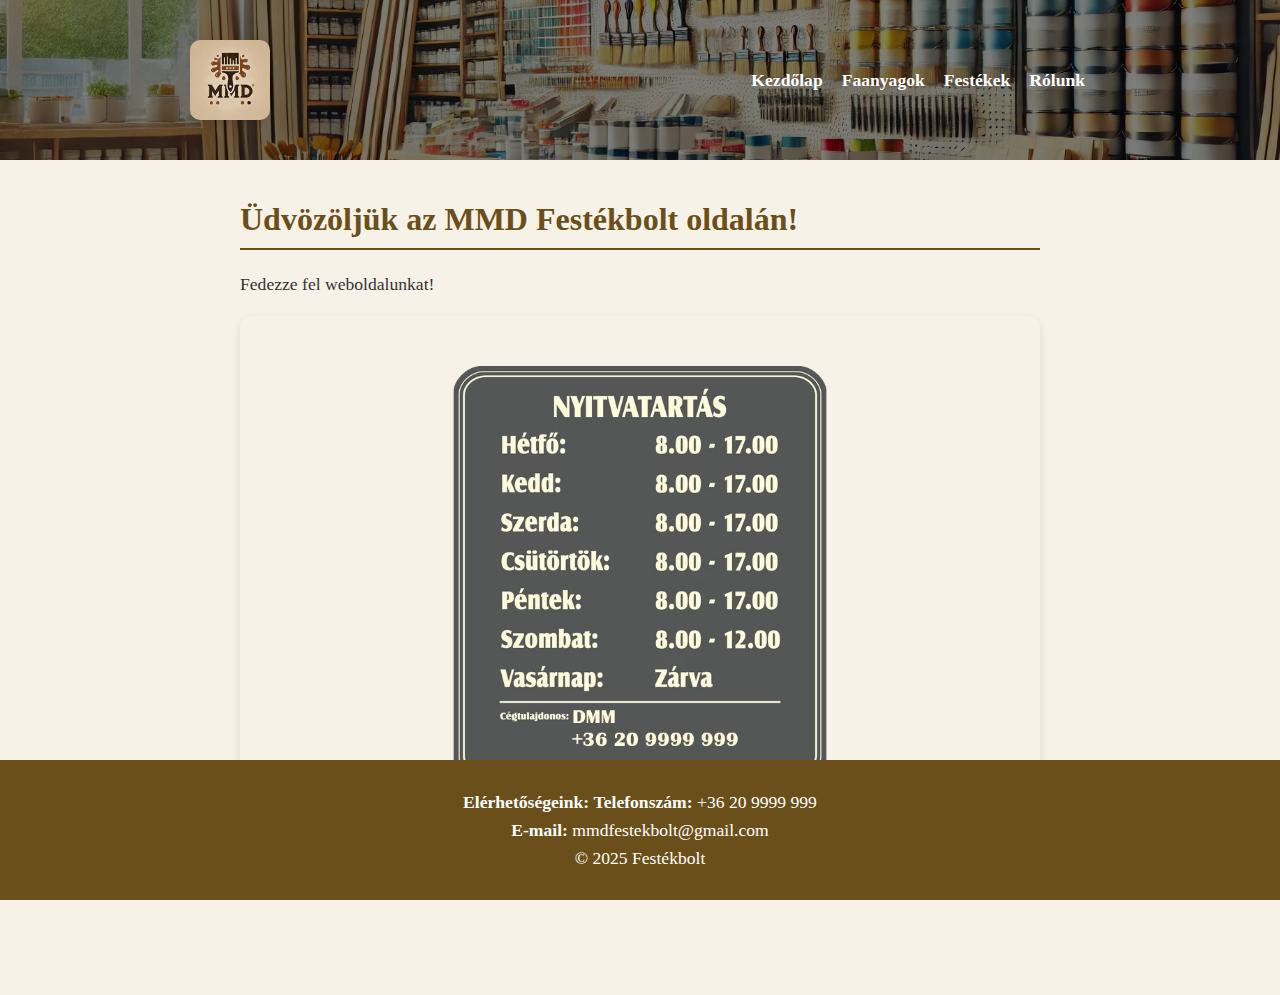
<file: weblap_festekbolt/ikt projekt fa/index.html>
<!DOCTYPE html>
<html lang="hu">
<head>
    <meta charset="UTF-8">
    <meta name="viewport" content="width=device-width, initial-scale=1.0">
    <title>MMD festékbolt</title>
    <link rel="icon" type="image/x-icon" href="images/favicon.ico">
    <link rel="stylesheet" href="stilus.css">
</head>
<body>
    <header>
        <div class="header-content">
        <img src="images/logo.png" alt="Logó" class="logo">
            <input id="menu-toggler" type="checkbox" class="menu-toggler">
            <label for="menu-toggler" class="show-menu">
                <img src="menubar.png" alt="menubar" width="24px"> MENÜ
            </label>
            <nav class="header-menu">
                <ul>
                    <li><a href="index.html">Kezdőlap</a></li>
                    <li><a href="faanyagok.html">Faanyagok</a></li>
                    <li><a href="festekek.html">Festékek</a></li>
                    <li><a href="rolunk.html">Rólunk</a></li>
                </ul>
            </nav>
        </div>
    </header>
    <main>
        <h1>Üdvözöljük az MMD Festékbolt oldalán!</h1>
        <p>Fedezze fel weboldalunkat!</p>
        <img src="images/nyitvatartas.png" alt="nyitvatartas" class="nyitvatartas">
    </main>
    <footer>
        <p><b>Elérhetőségeink:</b> <b>Telefonszám:</b> +36 20 9999 999 <br> <b>E-mail:</b> mmdfestekbolt@gmail.com <br>&copy; 2025 Festékbolt </p>
    </footer>
</body>
</html>
</file>
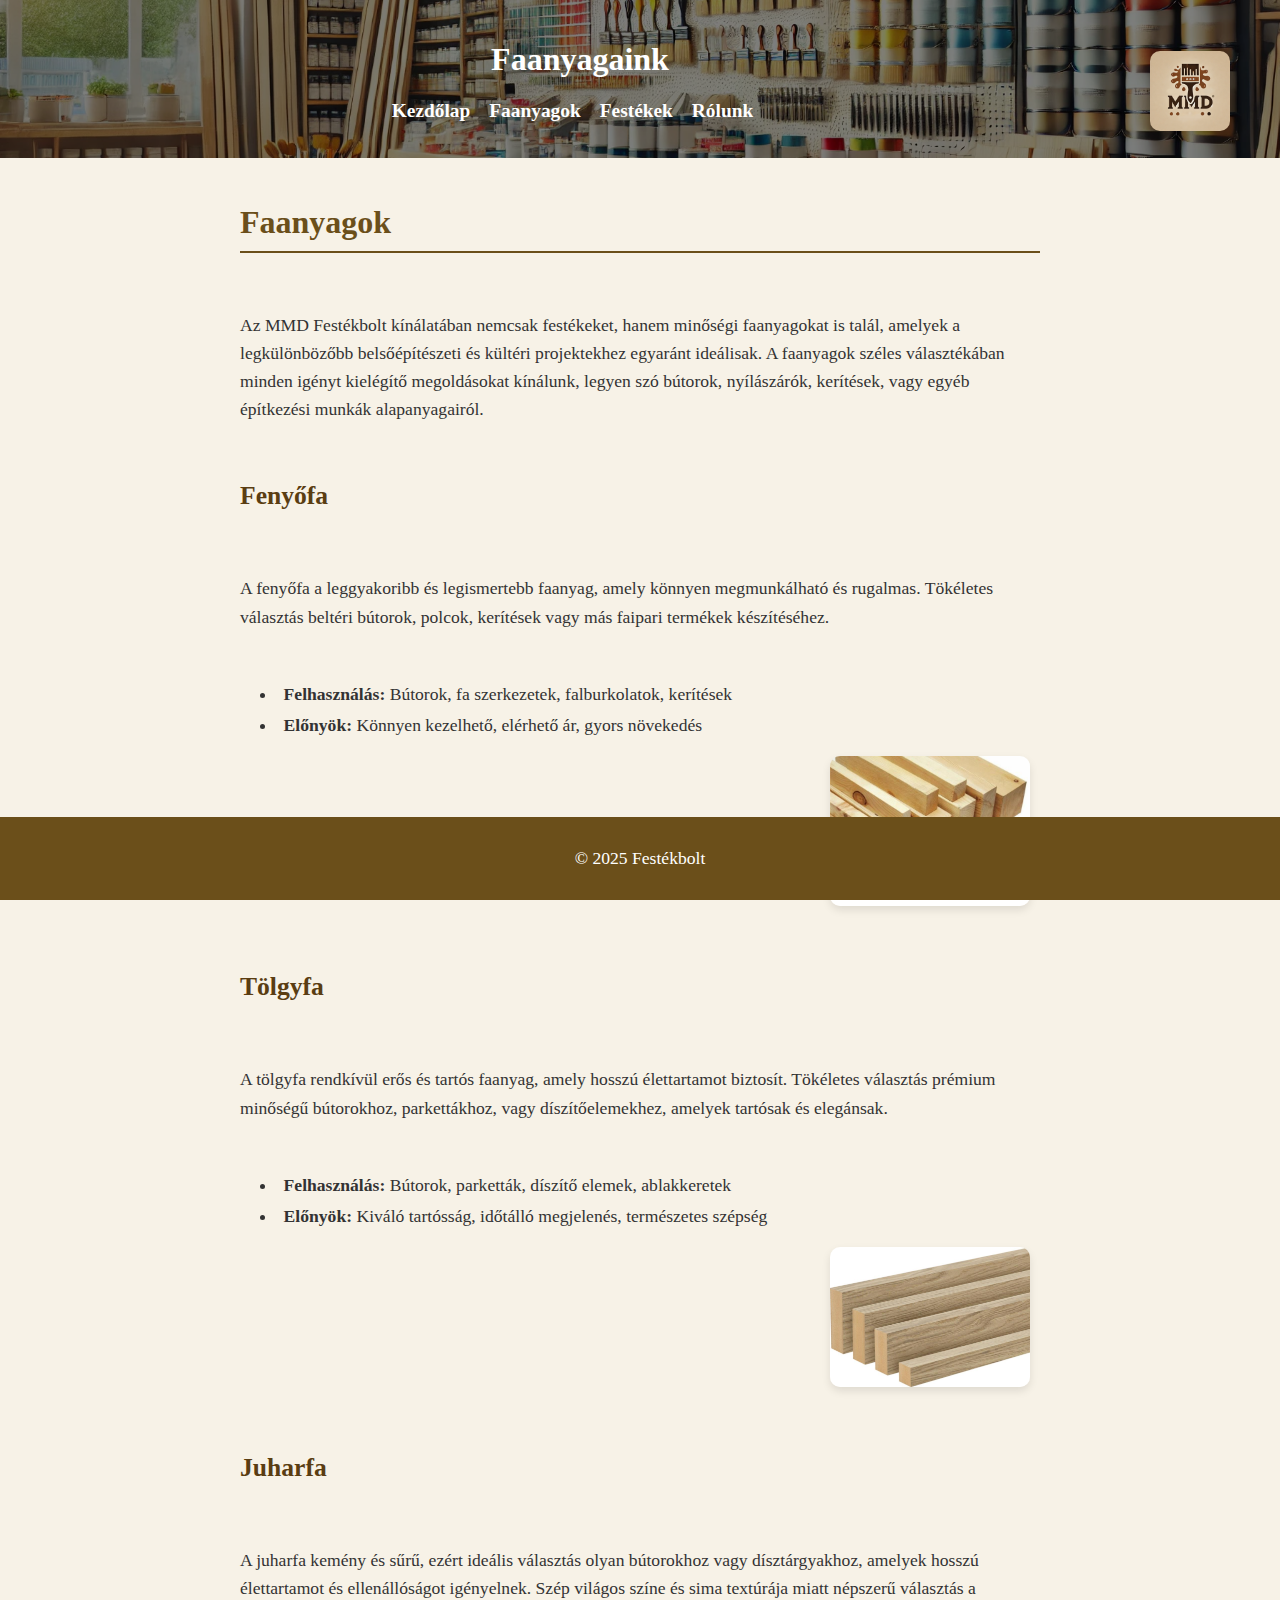
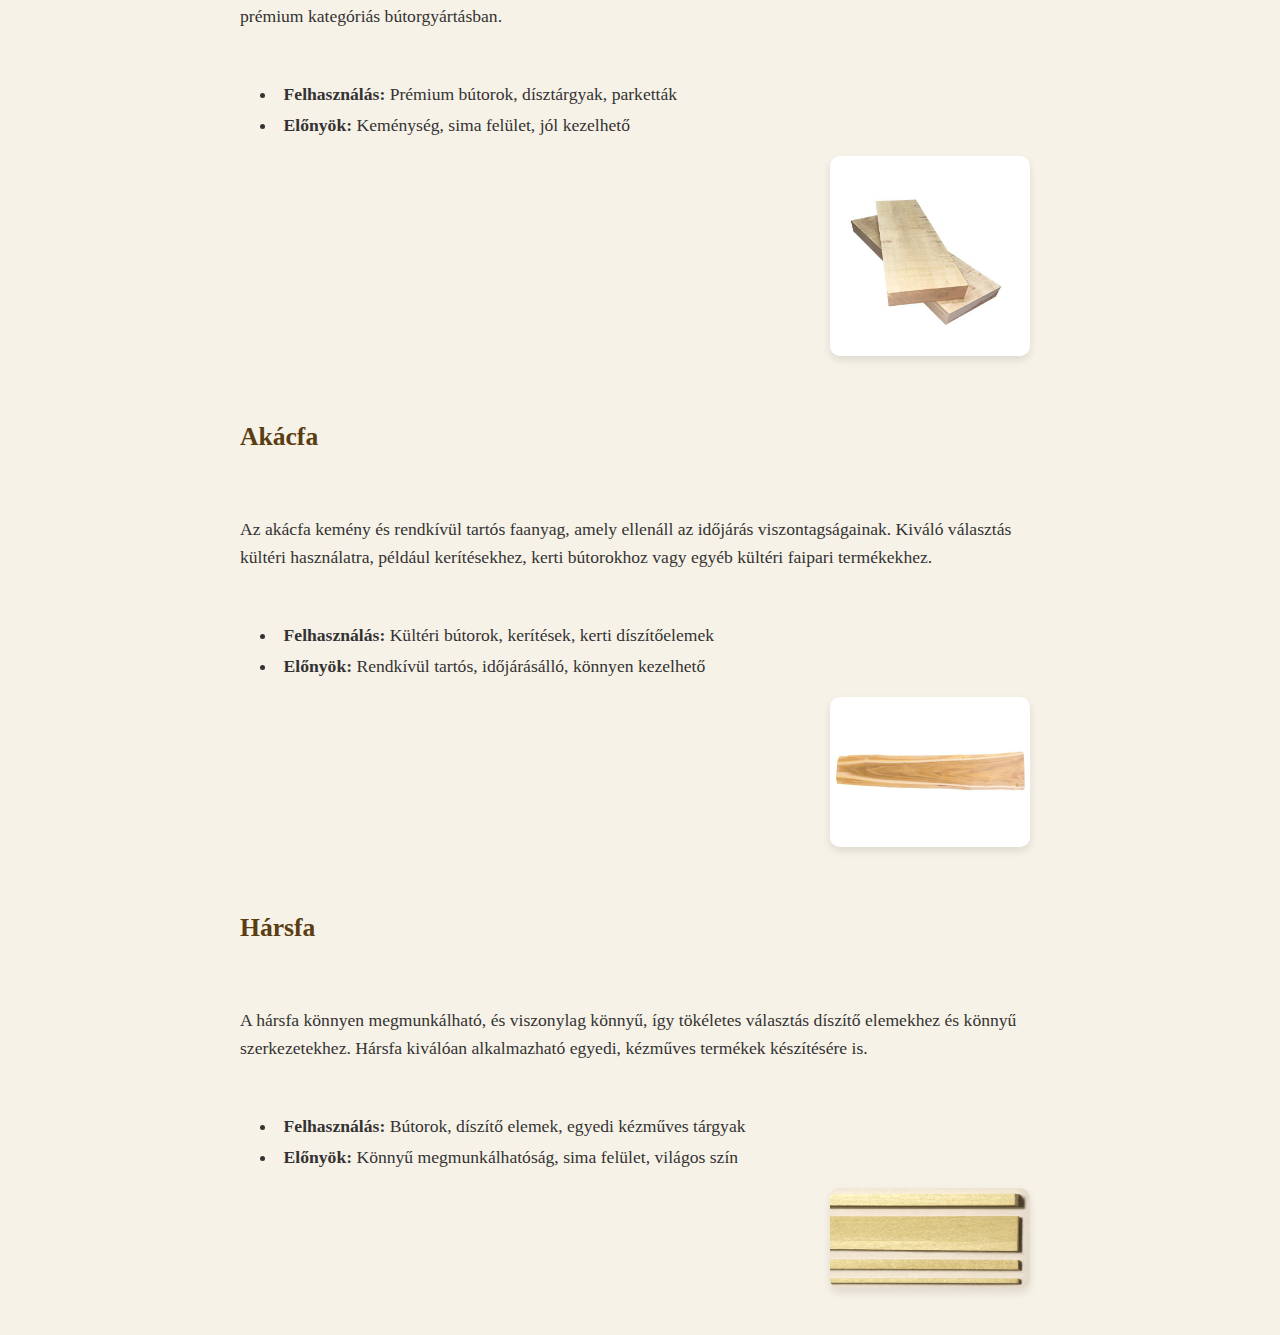
<file: iktfestekbolt/faanyagok.html>
<!DOCTYPE html>
<html lang="hu">
<head>
    <meta charset="UTF-8">
    <meta name="viewport" content="width=device-width, initial-scale=1.0">
    <title>Faanyagok-MMD Festékbolt</title>
    <link rel="stylesheet" href="stilus.css">
</head>
<body>
    <header>
        <div class="header-content">
            <img src="images/logo.png" alt="Logó" class="logo">
            <h1>Faanyagaink</h1>
            <nav>
                <ul>
                    <li><a href="index.html">Kezdőlap</a></li>
                    <li><a href="faanyagok.html">Faanyagok</a></li>
                    <li><a href="festekek.html">Festékek</a></li>
                    <li><a href="rolunk.html">Rólunk</a></li>
                </ul>
            </nav>
        </div>
    </header>
    <main>
        <section>
            <h2>Faanyagok</h2>
            <p>Az MMD Festékbolt kínálatában nemcsak festékeket, hanem minőségi faanyagokat is talál, amelyek a legkülönbözőbb belsőépítészeti és kültéri projektekhez egyaránt ideálisak. A faanyagok széles választékában minden igényt kielégítő megoldásokat kínálunk, legyen szó bútorok, nyílászárók, kerítések, vagy egyéb építkezési munkák alapanyagairól.</p>
    
            <h3>Fenyőfa</h3>
            <p>A fenyőfa a leggyakoribb és legismertebb faanyag, amely könnyen megmunkálható és rugalmas. Tökéletes választás beltéri bútorok, polcok, kerítések vagy más faipari termékek készítéséhez.</p>
            <ul>
                <li><strong>Felhasználás:</strong> Bútorok, fa szerkezetek, falburkolatok, kerítések</li>
                <li><strong>Előnyök:</strong> Könnyen kezelhető, elérhető ár, gyors növekedés</li>
                <img src="fenyofa.jpg" alt="Fenyőfa faanyag" style="width:100%; max-width:200px;">
            </ul>
    
            <h3>Tölgyfa </h3>
            <p>A tölgyfa rendkívül erős és tartós faanyag, amely hosszú élettartamot biztosít. Tökéletes választás prémium minőségű bútorokhoz, parkettákhoz, vagy díszítőelemekhez, amelyek tartósak és elegánsak.</p>
            <ul>
                <li><strong>Felhasználás:</strong> Bútorok, parketták, díszítő elemek, ablakkeretek</li>
                <li><strong>Előnyök:</strong> Kiváló tartósság, időtálló megjelenés, természetes szépség</li>
                <img src="tolgyfa.jpg" alt="tölgyfa faanyag" style="width:100%; max-width:200px;">
            </ul>
    
            <h3>Juharfa</h3>
            <p>A juharfa kemény és sűrű, ezért ideális választás olyan bútorokhoz vagy dísztárgyakhoz, amelyek hosszú élettartamot és ellenállóságot igényelnek. Szép világos színe és sima textúrája miatt népszerű választás a prémium kategóriás bútorgyártásban.</p>
            <ul>
                <li><strong>Felhasználás:</strong> Prémium bútorok, dísztárgyak, parketták</li>
                <li><strong>Előnyök:</strong> Keménység, sima felület, jól kezelhető</li>
                <img src="juharfa.jpg" alt="Juharfa faanyag" style="width:100%; max-width:200px;">
            </ul>
    
            <h3>Akácfa</h3>
            <p>Az akácfa kemény és rendkívül tartós faanyag, amely ellenáll az időjárás viszontagságainak. Kiváló választás kültéri használatra, például kerítésekhez, kerti bútorokhoz vagy egyéb kültéri faipari termékekhez.</p>
            <ul>
                <li><strong>Felhasználás:</strong> Kültéri bútorok, kerítések, kerti díszítőelemek</li>
                <li><strong>Előnyök:</strong> Rendkívül tartós, időjárásálló, könnyen kezelhető</li>
                <img src="akacfa.jpg" alt="Akácfa faanyag" style="width:100%; max-width:200px;">
            </ul>
    
            <h3>Hársfa</h3>
            <p>A hársfa könnyen megmunkálható, és viszonylag könnyű, így tökéletes választás díszítő elemekhez és könnyű szerkezetekhez. Hársfa kiválóan alkalmazható egyedi, kézműves termékek készítésére is.</p>
            <ul>
                <li><strong>Felhasználás:</strong> Bútorok, díszítő elemek, egyedi kézműves tárgyak</li>
                <li><strong>Előnyök:</strong> Könnyű megmunkálhatóság, sima felület, világos szín</li>
                <img src="harsfa.png" alt="Hársfa faanyag" style="width:100%; max-width:200px;">
            </ul>
        </section>
    </main>
    <footer>
        <p>&copy; 2025 Festékbolt</p>
    </footer>
</body>
</html>
</file>
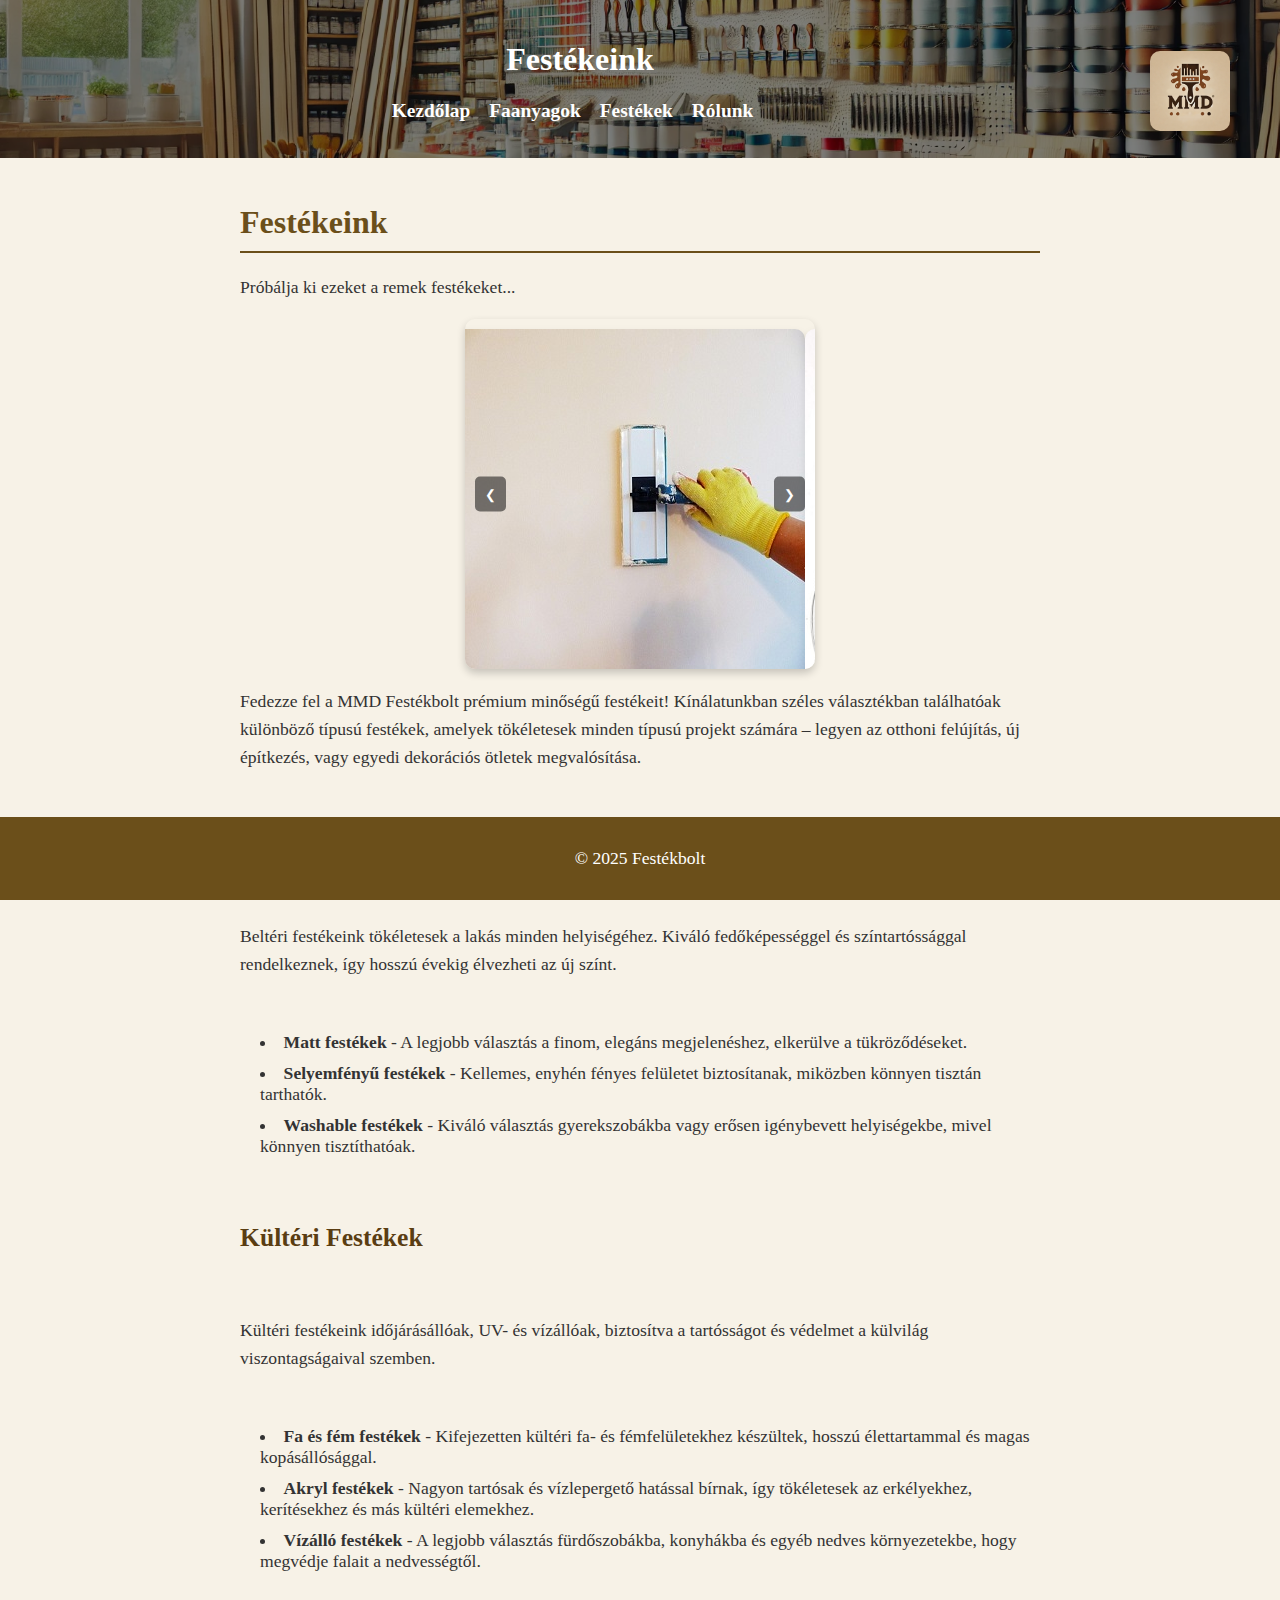
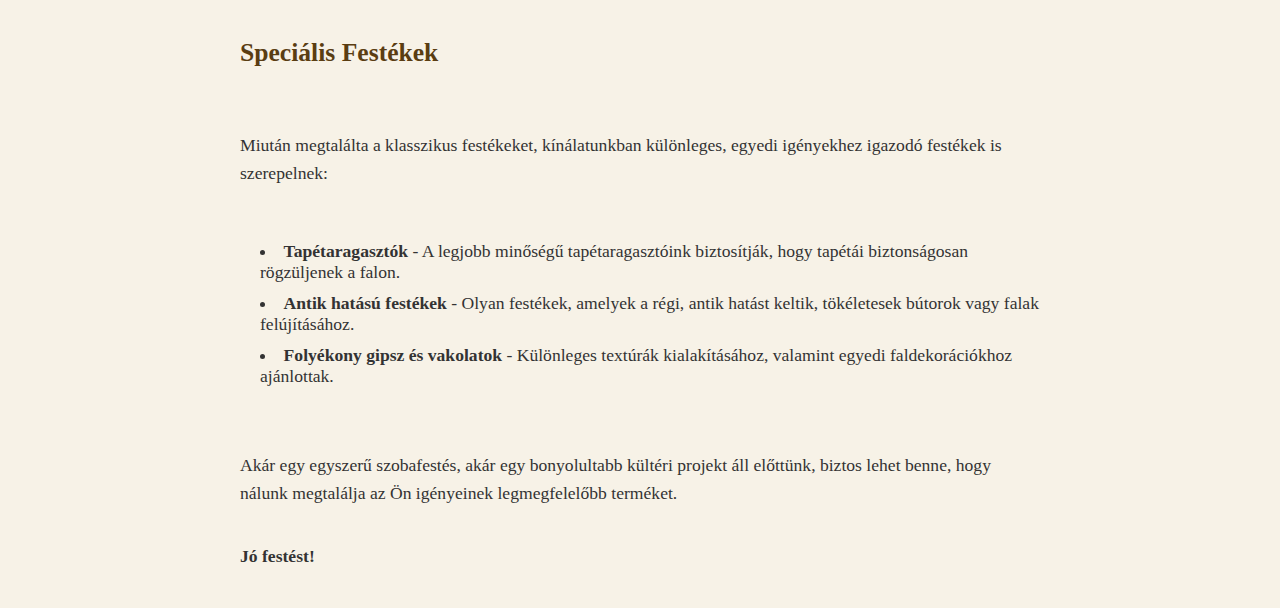
<file: iktfestekbolt/festekek.html>
<!DOCTYPE html>
<html lang="hu">
<head>
    <meta charset="UTF-8">
    <meta name="viewport" content="width=device-width, initial-scale=1.0">
    <title>Festékek-MMD Festékbolt</title>
    <link rel="stylesheet" href="stilus.css">
</head>
<body>
    <header>
        <div class="header-content">
            <img src="images/logo.png" alt="Logó" class="logo">
            <h1>Festékeink</h1>
            <nav>
                <ul>
                    <li><a href="index.html">Kezdőlap</a></li>
                    <li><a href="faanyagok.html">Faanyagok</a></li>
                    <li><a href="festekek.html">Festékek</a></li>
                    <li><a href="rolunk.html">Rólunk</a></li>
                </ul>
            </nav>
        </div>
    </header>
    <main>
        <h2>Festékeink</h2>
        <p>Próbálja ki ezeket a remek festékeket...</p>
    </header>
    <div class="slider-container">
        <div class="slider">
            <div class="slide"><img src="festek1.jpg" alt="Festék 1"></div>
            <div class="slide"><img src="festek2.jpg" alt="Festék 2"></div>
            <div class="slide"><img src="festek3.jpg" alt="Festék 3"></div>
            <div class="slide"><img src="festek4.jpg" alt="Festék 4"></div>
            <div class="slide"><img src="festek5.jpg" alt="Festék 5"></div>
        </div>
        <button class="prev" onclick="moveSlide(-1)">&#10094;</button>
        <button class="next" onclick="moveSlide(1)">&#10095;</button>
    </div>
    
    <script>
        let slideIndex = 0;
        const slides = document.querySelectorAll('.slide');

        function moveSlide(step) {
            slideIndex = (slideIndex + step + slides.length) % slides.length;
            document.querySelector('.slider').style.transform = `translateX(-${slideIndex * 100}%)`;
        }
    </script>
    <section>
        <p>Fedezze fel a MMD Festékbolt prémium minőségű festékeit! Kínálatunkban széles választékban találhatóak különböző típusú festékek, amelyek tökéletesek minden típusú projekt számára – legyen az otthoni felújítás, új építkezés, vagy egyedi dekorációs ötletek megvalósítása.</p>

        <h3>Beltéri Festékek</h3>
        <p>Beltéri festékeink tökéletesek a lakás minden helyiségéhez. Kiváló fedőképességgel és színtartóssággal rendelkeznek, így hosszú évekig élvezheti az új színt.</p>
        <ul>
            <li><strong>Matt festékek</strong> - A legjobb választás a finom, elegáns megjelenéshez, elkerülve a tükröződéseket.</li>
            <li><strong>Selyemfényű festékek</strong> - Kellemes, enyhén fényes felületet biztosítanak, miközben könnyen tisztán tarthatók.</li>
            <li><strong>Washable festékek</strong> - Kiváló választás gyerekszobákba vagy erősen igénybevett helyiségekbe, mivel könnyen tisztíthatóak.</li>
        </ul>

        <h3>Kültéri Festékek</h3>
        <p>Kültéri festékeink időjárásállóak, UV- és vízállóak, biztosítva a tartósságot és védelmet a külvilág viszontagságaival szemben.</p>
        <ul>
            <li><strong>Fa és fém festékek</strong> - Kifejezetten kültéri fa- és fémfelületekhez készültek, hosszú élettartammal és magas kopásállósággal.</li>
            <li><strong>Akryl festékek</strong> - Nagyon tartósak és vízlepergető hatással bírnak, így tökéletesek az erkélyekhez, kerítésekhez és más kültéri elemekhez.</li>
            <li><strong>Vízálló festékek</strong> - A legjobb választás fürdőszobákba, konyhákba és egyéb nedves környezetekbe, hogy megvédje falait a nedvességtől.</li>
        </ul>

        <h3>Speciális Festékek</h3>
        <p>Miután megtalálta a klasszikus festékeket, kínálatunkban különleges, egyedi igényekhez igazodó festékek is szerepelnek:</p>
        <ul>
            <li><strong>Tapétaragasztók</strong> - A legjobb minőségű tapétaragasztóink biztosítják, hogy tapétái biztonságosan rögzüljenek a falon.</li>
            <li><strong>Antik hatású festékek</strong> - Olyan festékek, amelyek a régi, antik hatást keltik, tökéletesek bútorok vagy falak felújításához.</li>
            <li><strong>Folyékony gipsz és vakolatok</strong> - Különleges textúrák kialakításához, valamint egyedi faldekorációkhoz ajánlottak.</li>
        </ul>

        <p>Akár egy egyszerű szobafestés, akár egy bonyolultabb kültéri projekt áll előttünk, biztos lehet benne, hogy nálunk megtalálja az Ön igényeinek legmegfelelőbb terméket.</p>
    </section>
        <p><strong>Jó festést!</strong></p>
        </div>
        </div>
        </div>
        </div>
    </main>
    <footer>
        <p>&copy; 2025 Festékbolt</p>
    </footer>
</body>
</html>
</file>
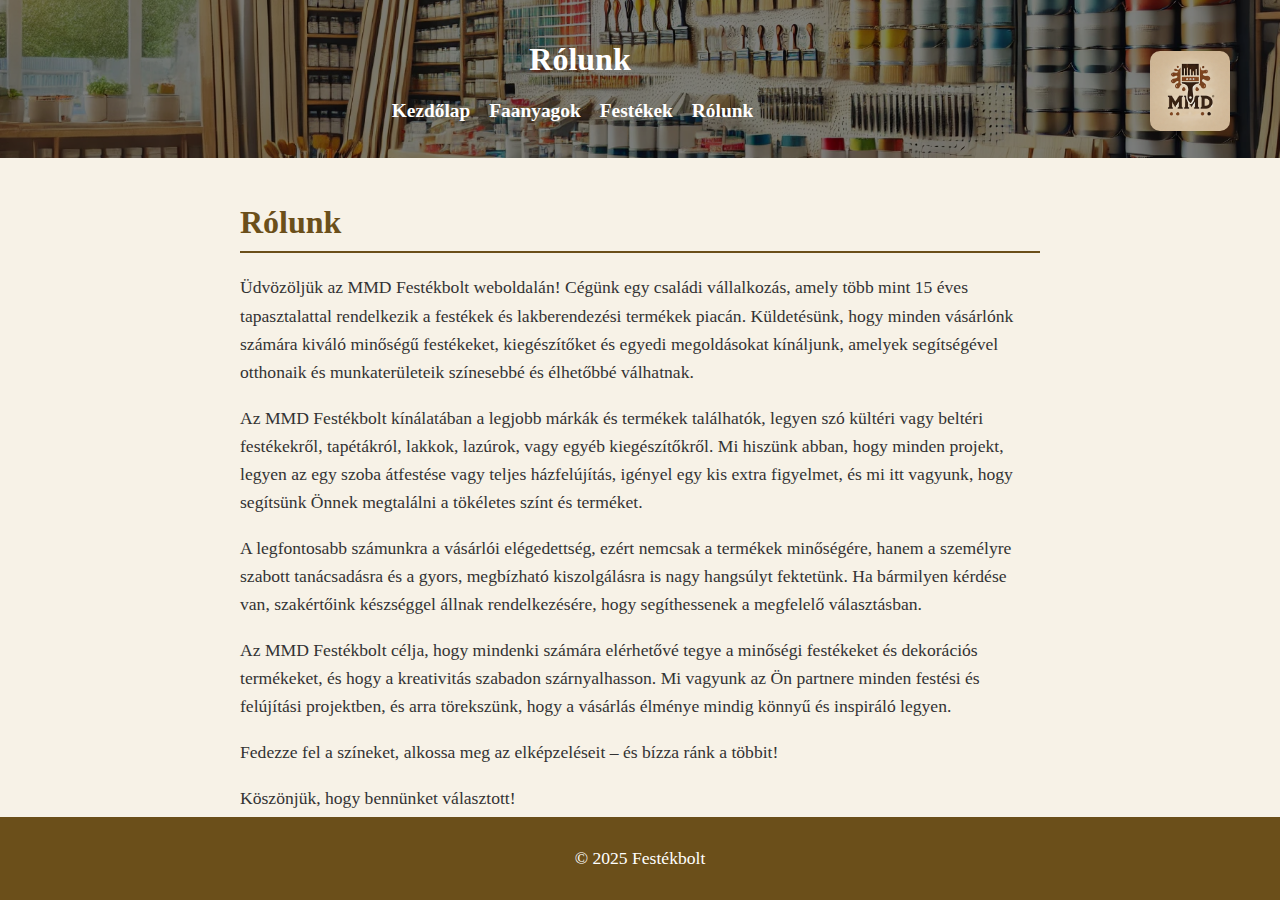
<file: iktfestekbolt/rolunk.html>
<!DOCTYPE html>
<html lang="hu">
<head>
    <meta charset="UTF-8">
    <meta name="viewport" content="width=device-width, initial-scale=1.0">
    <title>Rólunk-MMD Festékbolt</title>
    <link rel="stylesheet" href="stilus.css">
</head>
<body>
    <header>
        <div class="header-content">
        <img src="images/logo.png" alt="Logó" class="logo">
            <h1>Rólunk</h1>
            <nav>
                <ul>
                    <li><a href="index.html">Kezdőlap</a></li>
                    <li><a href="faanyagok.html">Faanyagok</a></li>
                    <li><a href="festekek.html">Festékek</a></li>
                    <li><a href="rolunk.html">Rólunk</a></li>
                </ul>
            </nav>
        </div>
    </header>
    <main>
        <h2>Rólunk</h2>
        <p>Üdvözöljük az MMD Festékbolt weboldalán! Cégünk egy családi vállalkozás, amely több mint 15 éves tapasztalattal rendelkezik a festékek és lakberendezési termékek piacán. Küldetésünk, hogy minden vásárlónk számára kiváló minőségű festékeket, kiegészítőket és egyedi megoldásokat kínáljunk, amelyek segítségével otthonaik és munkaterületeik színesebbé és élhetőbbé válhatnak.</p>
        
        <p>Az MMD Festékbolt kínálatában a legjobb márkák és termékek találhatók, legyen szó kültéri vagy beltéri festékekről, tapétákról, lakkok, lazúrok, vagy egyéb kiegészítőkről. Mi hiszünk abban, hogy minden projekt, legyen az egy szoba átfestése vagy teljes házfelújítás, igényel egy kis extra figyelmet, és mi itt vagyunk, hogy segítsünk Önnek megtalálni a tökéletes színt és terméket.</p>

        <p>A legfontosabb számunkra a vásárlói elégedettség, ezért nemcsak a termékek minőségére, hanem a személyre szabott tanácsadásra és a gyors, megbízható kiszolgálásra is nagy hangsúlyt fektetünk. Ha bármilyen kérdése van, szakértőink készséggel állnak rendelkezésére, hogy segíthessenek a megfelelő választásban.</p>

        <p>Az MMD Festékbolt célja, hogy mindenki számára elérhetővé tegye a minőségi festékeket és dekorációs termékeket, és hogy a kreativitás szabadon szárnyalhasson. Mi vagyunk az Ön partnere minden festési és felújítási projektben, és arra törekszünk, hogy a vásárlás élménye mindig könnyű és inspiráló legyen.</p>

        <p>Fedezze fel a színeket, alkossa meg az elképzeléseit – és bízza ránk a többit!</p>

        <p>Köszönjük, hogy bennünket választott!</p>

        <p><strong>MMD Festékbolt - Színek, amelyek élettel töltenek meg!</strong></p>
    </main>
    <footer>
        <p>&copy; 2025 Festékbolt</p>
    </footer>
</body>
</html>
</file>
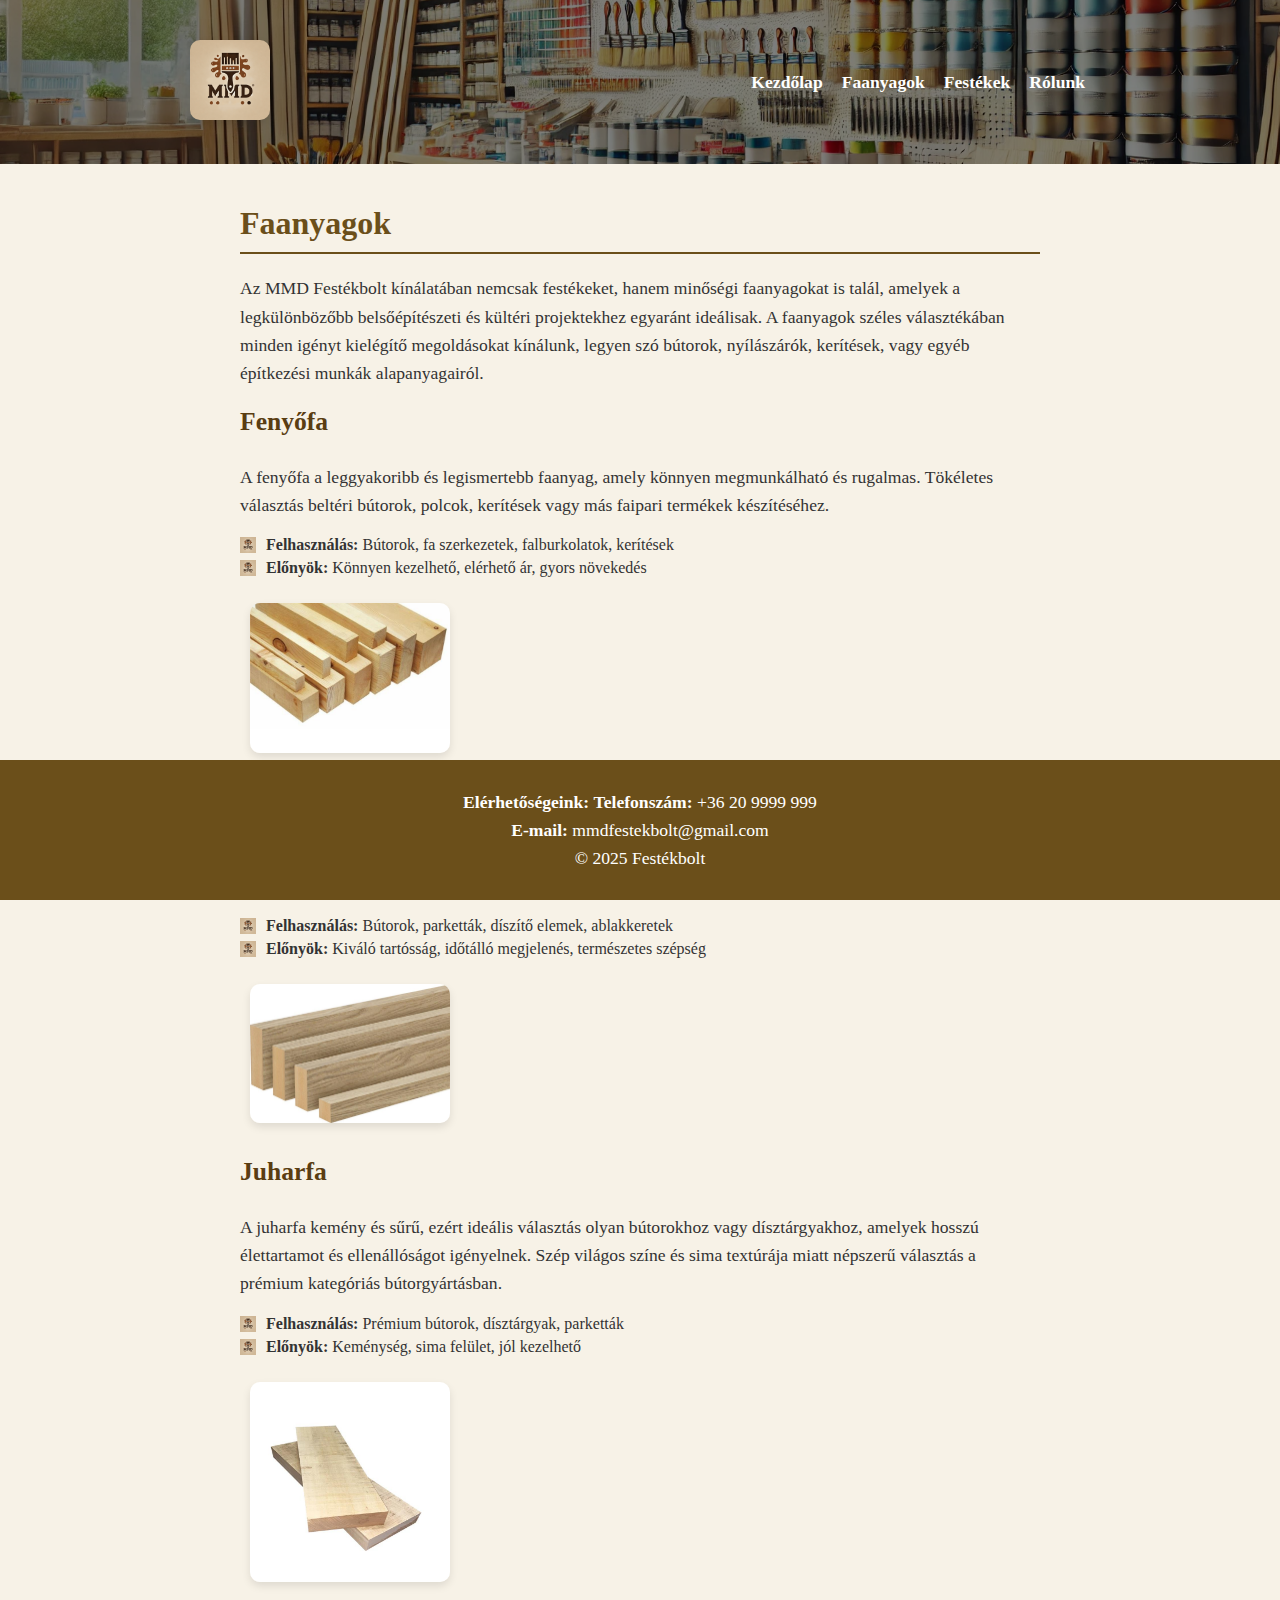
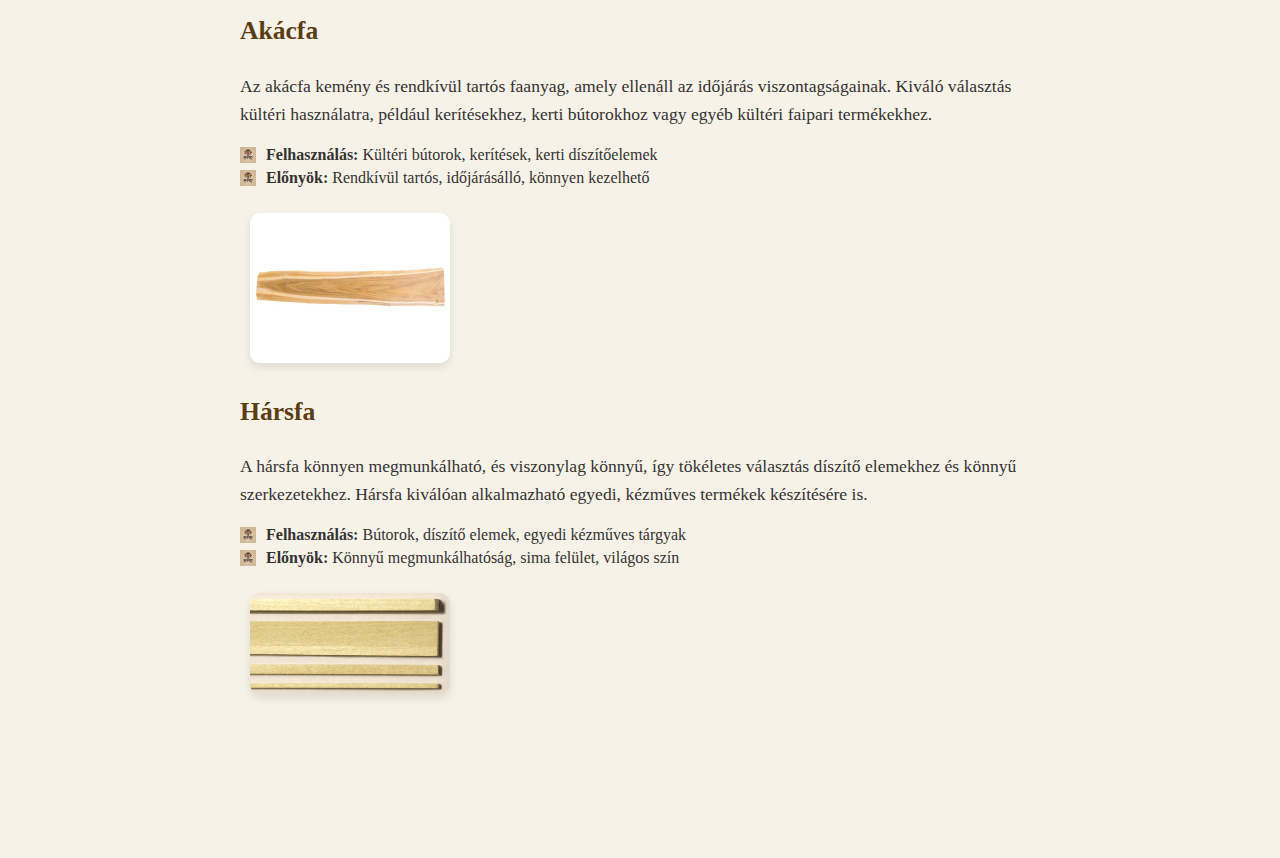
<file: weblap_festekbolt/ikt projekt fa/faanyagok.html>
<!DOCTYPE html>
<html lang="hu">
<head>
    <meta charset="UTF-8">
    <meta name="viewport" content="width=device-width, initial-scale=1.0">
    <title>Faanyagok-MMD Festékbolt</title>
    <link rel="icon" type="image/x-icon" href="images/favicon.ico">
    <link rel="stylesheet" href="stilus.css">
</head>
<body>
    <header>
        <div class="header-content">
            <div class="logo-wrapper">    
                <img src="images/logo.png" alt="Logó" class="logo">
            </div>
            <div class="menu-wrapper">
                <input id="menu-toggler" type="checkbox" class="menu-toggler">
                <label for="menu-toggler" class="show-menu">
                    <img src="menubar.png" alt="menubar" width="24px"> MENÜ
                </label>
                <nav class="header-menu">
                    <ul>
                        <li><a href="index.html">Kezdőlap</a></li>
                        <li><a href="faanyagok.html">Faanyagok</a></li>
                        <li><a href="festekek.html">Festékek</a></li>
                        <li><a href="rolunk.html">Rólunk</a></li>
                    </ul>
                </nav>
            </div>
        </div>
    </header>
    <main>
        <section class="toltelek">
            <h1>Faanyagok</h1>
            <p>Az MMD Festékbolt kínálatában nemcsak festékeket, hanem minőségi faanyagokat is talál, amelyek a legkülönbözőbb belsőépítészeti és kültéri projektekhez egyaránt ideálisak. A faanyagok széles választékában minden igényt kielégítő megoldásokat kínálunk, legyen szó bútorok, nyílászárók, kerítések, vagy egyéb építkezési munkák alapanyagairól.</p>
    
            <h3>Fenyőfa</h3>
            <p>A fenyőfa a leggyakoribb és legismertebb faanyag, amely könnyen megmunkálható és rugalmas. Tökéletes választás beltéri bútorok, polcok, kerítések vagy más faipari termékek készítéséhez.</p>
            <ul>
                <li><span><strong>Felhasználás:</strong> Bútorok, fa szerkezetek, falburkolatok, kerítések</span></li>
                <li><span><strong>Előnyök:</strong> Könnyen kezelhető, elérhető ár, gyors növekedés</span></li>
            </ul>
            <img src="fenyofa.jpg" alt="Fenyőfa faanyag" style="width:100%; max-width:200px;">

            <h3>Tölgyfa</h3>
            <p>A tölgyfa rendkívül erős és tartós faanyag, amely hosszú élettartamot biztosít. Tökéletes választás prémium minőségű bútorokhoz, parkettákhoz, vagy díszítőelemekhez, amelyek tartósak és elegánsak.</p>
            <ul>
                <li><span><strong>Felhasználás:</strong> Bútorok, parketták, díszítő elemek, ablakkeretek</span></li>
                <li><span><strong>Előnyök:</strong> Kiváló tartósság, időtálló megjelenés, természetes szépség</span></li>
            </ul>
            <img src="tolgyfa.jpg" alt="tölgyfa faanyag" style="width:100%; max-width:200px;">

            <h3>Juharfa</h3>
            <p>A juharfa kemény és sűrű, ezért ideális választás olyan bútorokhoz vagy dísztárgyakhoz, amelyek hosszú élettartamot és ellenállóságot igényelnek. Szép világos színe és sima textúrája miatt népszerű választás a prémium kategóriás bútorgyártásban.</p>
            <ul>
                <li><span><strong>Felhasználás:</strong> Prémium bútorok, dísztárgyak, parketták</span></li>
                <li><span><strong>Előnyök:</strong> Keménység, sima felület, jól kezelhető</span></li>
            </ul>
            <img src="juharfa.jpg" alt="Juharfa faanyag" style="width:100%; max-width:200px;">

            <h3>Akácfa</h3>
            <p>Az akácfa kemény és rendkívül tartós faanyag, amely ellenáll az időjárás viszontagságainak. Kiváló választás kültéri használatra, például kerítésekhez, kerti bútorokhoz vagy egyéb kültéri faipari termékekhez.</p>
            <ul>
                <li><span><strong>Felhasználás:</strong> Kültéri bútorok, kerítések, kerti díszítőelemek</span></li>
                <li><span><strong>Előnyök:</strong> Rendkívül tartós, időjárásálló, könnyen kezelhető</span></li>
            </ul>
            <img src="akacfa.jpg" alt="Akácfa faanyag" style="width:100%; max-width:200px;">

            <h3>Hársfa</h3>
            <p>A hársfa könnyen megmunkálható, és viszonylag könnyű, így tökéletes választás díszítő elemekhez és könnyű szerkezetekhez. Hársfa kiválóan alkalmazható egyedi, kézműves termékek készítésére is.</p>
            <ul>
                <li><span><strong>Felhasználás:</strong> Bútorok, díszítő elemek, egyedi kézműves tárgyak</span></li>
                <li><span><strong>Előnyök:</strong> Könnyű megmunkálhatóság, sima felület, világos szín</span></li>
            </ul>
            <img src="harsfa.png" alt="Hársfa faanyag" style="width:100%; max-width:200px;">
            
        </section>
    </main>
    <footer>
        <p><b>Elérhetőségeink:</b> <b>Telefonszám:</b> +36 20 9999 999 <br> <b>E-mail:</b> mmdfestekbolt@gmail.com <br>&copy; 2025 Festékbolt </p>
    </footer>
</body>
</html>
</file>
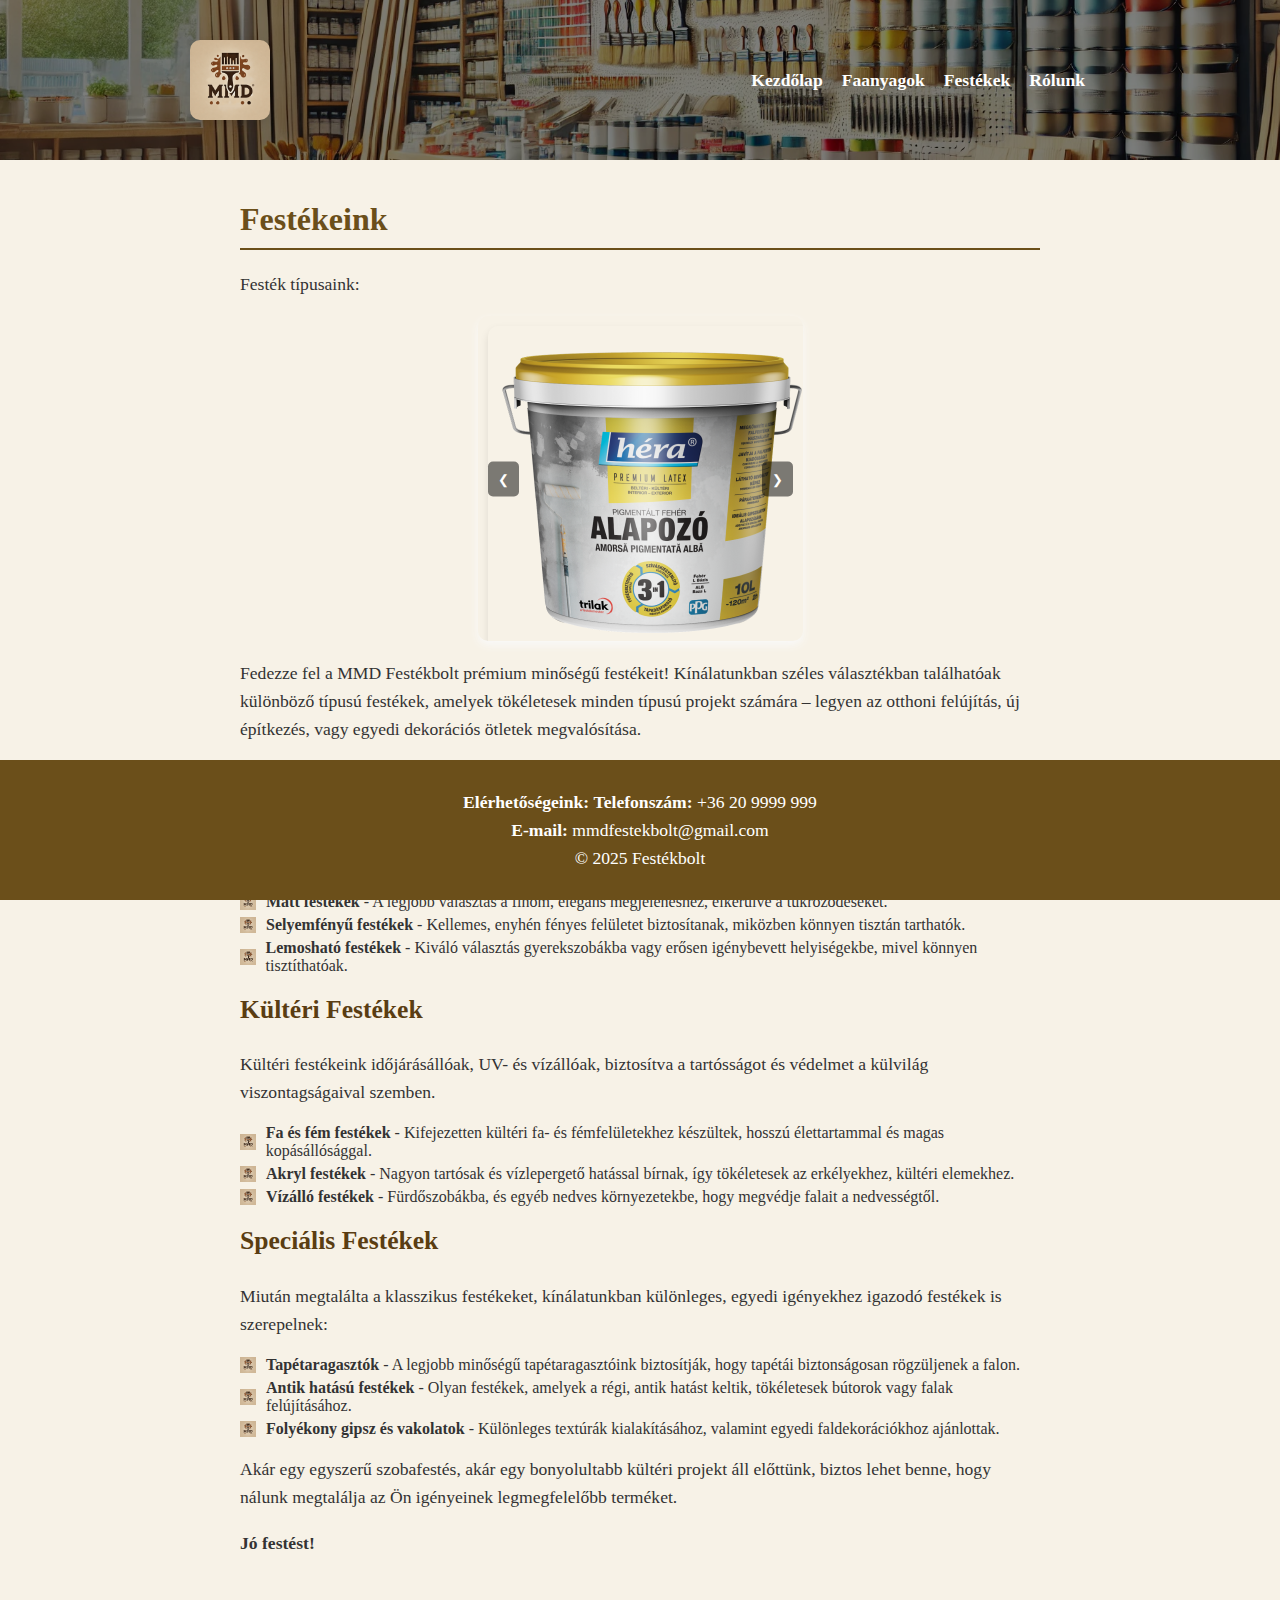
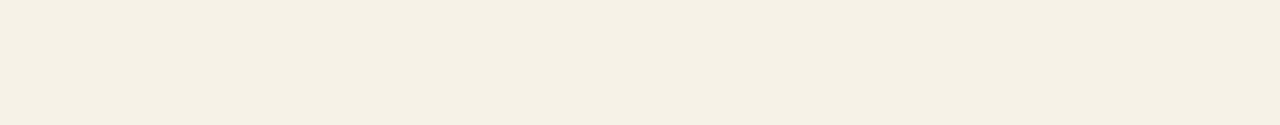
<file: weblap_festekbolt/ikt projekt fa/festekek.html>
<!DOCTYPE html>
<html lang="hu">
<head>
    <meta charset="UTF-8">
    <meta name="viewport" content="width=device-width, initial-scale=1.0">
    <title>Festékek-MMD Festékbolt</title>
    <link rel="icon" type="image/x-icon" href="images/favicon.ico">
    <link rel="stylesheet" href="stilus.css">
</head>
<body>
    <header>
        <div class="header-content">
            <img src="images/logo.png" alt="Logó" class="logo">
            <input id="menu-toggler" type="checkbox" class="menu-toggler">
            <label for="menu-toggler" class="show-menu">
                <img src="menubar.png" alt="menubar" width="24px"> MENÜ
            </label>
            <nav class="header-menu">
                <ul>
                    <li><a href="index.html">Kezdőlap</a></li>
                    <li><a href="faanyagok.html">Faanyagok</a></li>
                    <li><a href="festekek.html">Festékek</a></li>
                    <li><a href="rolunk.html">Rólunk</a></li>
                </ul>
            </nav>
        </div>
    </header>
    <main>
        <h1>Festékeink</h1>
        <p>Festék típusaink:</p>
        <div class="slider-container">
            <div class="slider">
                <div class="slide"><img src="festek1.jpg" alt="Festék 1"></div>
                <div class="slide"><img src="festek2.jpg" alt="Festék 2"></div>
                <div class="slide"><img src="festek3.jpg" alt="Festék 3"></div>
                <div class="slide"><img src="festek4.jpg" alt="Festék 4"></div>
                <div class="slide"><img src="festek5.jpg" alt="Festék 5"></div>
            </div>
            <button class="prev" onclick="moveSlide(-1)">&#10094;</button>
            <button class="next" onclick="moveSlide(1)">&#10095;</button>
        </div>
        
        <script>
            let slideIndex = 0;
            const slides = document.querySelectorAll('.slide');

            function moveSlide(step) {
                slideIndex = (slideIndex + step + slides.length) % slides.length;
                document.querySelector('.slider').style.transform = `translateX(-${slideIndex * 100}%)`;
            }
        </script>
        <section>
            <div class="toltelek">
                <p>Fedezze fel a MMD Festékbolt prémium minőségű festékeit! Kínálatunkban széles választékban találhatóak különböző típusú festékek, amelyek tökéletesek minden típusú projekt számára – legyen az otthoni felújítás, új építkezés, vagy egyedi dekorációs ötletek megvalósítása.</p>

                <h3>Beltéri Festékek</h3>
                <p>Beltéri festékeink tökéletesek a lakás minden helyiségéhez. Kiváló fedőképességgel és színtartóssággal rendelkeznek, így hosszú évekig élvezheti az új színt.</p>
                <ul>
                    <li><span><strong>Matt festékek</strong> - A legjobb választás a finom, elegáns megjelenéshez, elkerülve a tükröződéseket.</span></li>
                    <li><span><strong>Selyemfényű festékek</strong> - Kellemes, enyhén fényes felületet biztosítanak, miközben könnyen tisztán tarthatók.</span></li>
                    <li><span><strong>Lemosható festékek</strong> - Kiváló választás gyerekszobákba vagy erősen igénybevett helyiségekbe, mivel könnyen tisztíthatóak.</span></li>
                </ul>

                <h3>Kültéri Festékek</h3>
                <p>Kültéri festékeink időjárásállóak, UV- és vízállóak, biztosítva a tartósságot és védelmet a külvilág viszontagságaival szemben.</p>
                <ul>
                    <li><span><strong>Fa és fém festékek</strong> - Kifejezetten kültéri fa- és fémfelületekhez készültek, hosszú élettartammal és magas kopásállósággal.</span></li>
                    <li><span><strong>Akryl festékek</strong> - Nagyon tartósak és vízlepergető hatással bírnak, így tökéletesek az erkélyekhez, kültéri elemekhez.</span></li>
                    <li><span><strong>Vízálló festékek</strong> - Fürdőszobákba, és egyéb nedves környezetekbe, hogy megvédje falait a nedvességtől.</span></li>
                </ul>

                <h3>Speciális Festékek</h3>
                <p>Miután megtalálta a klasszikus festékeket, kínálatunkban különleges, egyedi igényekhez igazodó festékek is szerepelnek:</p>
                <ul>
                    <li><span><strong>Tapétaragasztók</strong> - A legjobb minőségű tapétaragasztóink biztosítják, hogy tapétái biztonságosan rögzüljenek a falon.</span></li>
                    <li><span><strong>Antik hatású festékek</strong> - Olyan festékek, amelyek a régi, antik hatást keltik, tökéletesek bútorok vagy falak felújításához.</span></li>
                    <li><span><strong>Folyékony gipsz és vakolatok</strong> - Különleges textúrák kialakításához, valamint egyedi faldekorációkhoz ajánlottak.</span></li>
                </ul>
            </div>
            <p>Akár egy egyszerű szobafestés, akár egy bonyolultabb kültéri projekt áll előttünk, biztos lehet benne, hogy nálunk megtalálja az Ön igényeinek legmegfelelőbb terméket.</p>
        </section>
        <p><strong>Jó festést!</strong></p>
    </main>
    <footer>
        <p><b>Elérhetőségeink:</b> <b>Telefonszám:</b> +36 20 9999 999 <br> <b>E-mail:</b> mmdfestekbolt@gmail.com <br>&copy; 2025 Festékbolt </p>
    </footer>
</body>
</html>
</file>
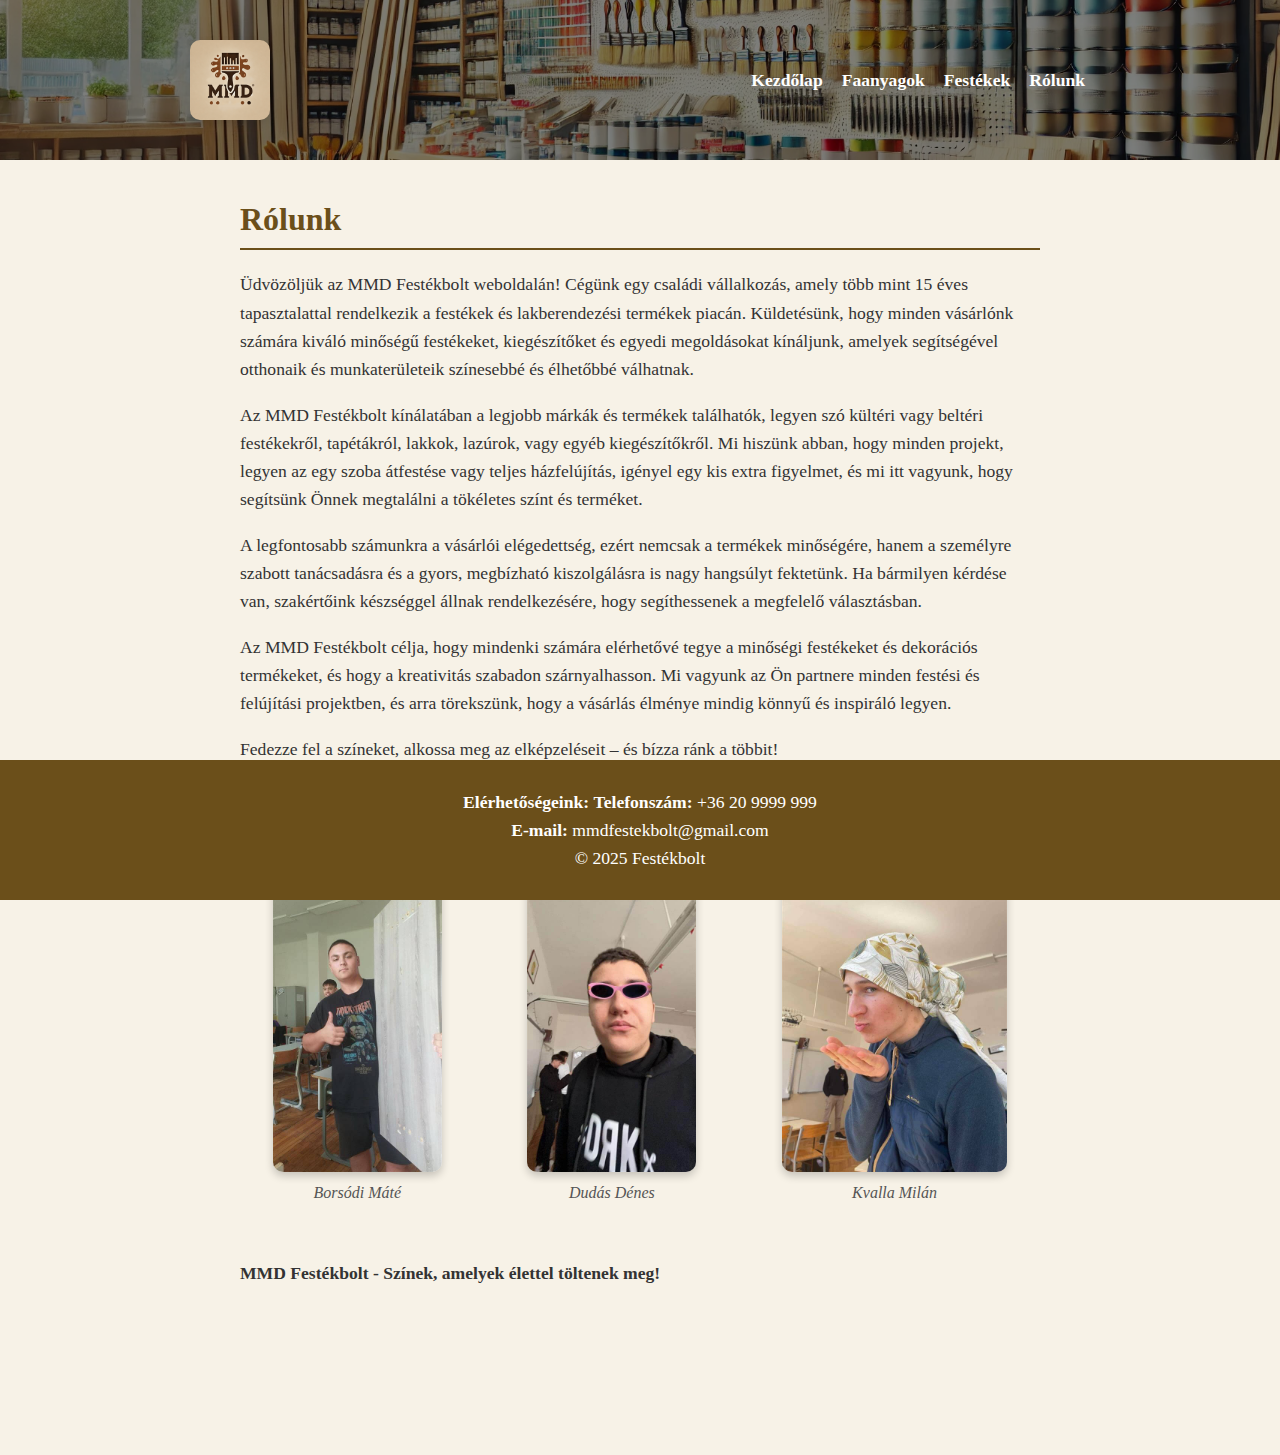
<file: weblap_festekbolt/ikt projekt fa/rolunk.html>
<!DOCTYPE html>
<html lang="hu">
<head>
    <meta charset="UTF-8">
    <meta name="viewport" content="width=device-width, initial-scale=1.0">
    <title>Rólunk-MMD Festékbolt</title>
    <link rel="icon" type="image/x-icon" href="images/favicon.ico">
    <link rel="stylesheet" href="stilus.css">
</head>
<body>
    <header>
        <div class="header-content">
        <img src="images/logo.png" alt="Logó" class="logo">
            <input id="menu-toggler" type="checkbox" class="menu-toggler">
            <label for="menu-toggler" class="show-menu">
                <img src="menubar.png" alt="menubar" width="24px"> MENÜ
            </label>
            <nav class="header-menu">
                <ul>
                    <li><a href="index.html">Kezdőlap</a></li>
                    <li><a href="faanyagok.html">Faanyagok</a></li>
                    <li><a href="festekek.html">Festékek</a></li>
                    <li><a href="rolunk.html">Rólunk</a></li>
                </ul>
            </nav>
        </div>
    </header>
    <main>
        <h1>Rólunk</h1>
        <p>Üdvözöljük az MMD Festékbolt weboldalán! Cégünk egy családi vállalkozás, amely több mint 15 éves tapasztalattal rendelkezik a festékek és lakberendezési termékek piacán. Küldetésünk, hogy minden vásárlónk számára kiváló minőségű festékeket, kiegészítőket és egyedi megoldásokat kínáljunk, amelyek segítségével otthonaik és munkaterületeik színesebbé és élhetőbbé válhatnak.</p>
        
        <p>Az MMD Festékbolt kínálatában a legjobb márkák és termékek találhatók, legyen szó kültéri vagy beltéri festékekről, tapétákról, lakkok, lazúrok, vagy egyéb kiegészítőkről. Mi hiszünk abban, hogy minden projekt, legyen az egy szoba átfestése vagy teljes házfelújítás, igényel egy kis extra figyelmet, és mi itt vagyunk, hogy segítsünk Önnek megtalálni a tökéletes színt és terméket.</p>

        <p>A legfontosabb számunkra a vásárlói elégedettség, ezért nemcsak a termékek minőségére, hanem a személyre szabott tanácsadásra és a gyors, megbízható kiszolgálásra is nagy hangsúlyt fektetünk. Ha bármilyen kérdése van, szakértőink készséggel állnak rendelkezésére, hogy segíthessenek a megfelelő választásban.</p>

        <p>Az MMD Festékbolt célja, hogy mindenki számára elérhetővé tegye a minőségi festékeket és dekorációs termékeket, és hogy a kreativitás szabadon szárnyalhasson. Mi vagyunk az Ön partnere minden festési és felújítási projektben, és arra törekszünk, hogy a vásárlás élménye mindig könnyű és inspiráló legyen.</p>

        <p>Fedezze fel a színeket, alkossa meg az elképzeléseit – és bízza ránk a többit!</p>

        <p>Köszönjük, hogy bennünket választott!</p>
        <p>Csapatunk tagjai:</p>
        <div class="gallery">
            <div class="image-container">
                <img src="Image.jpg" alt="Kép 1">
                <p class="caption">Borsódi Máté</p>
            </div>
            <div class="image-container">
                <img src="Image (1).jpg" alt="Kép 2">
                <p class="caption">Dudás Dénes</p>
            </div>
            <div class="image-container">
                <img src="Image (2).jpg" alt="Kép 3">
                <p class="caption">Kvalla Milán</p>
            </div>
        </div>
        <p><strong>MMD Festékbolt - Színek, amelyek élettel töltenek meg!</strong></p>
    </main>
    <footer>
        <p><b>Elérhetőségeink:</b> <b>Telefonszám:</b> +36 20 9999 999 <br> <b>E-mail:</b> mmdfestekbolt@gmail.com <br>&copy; 2025 Festékbolt </p>
    </footer>
</body>
</html>
</file>
<file: weblap_festekbolt/ikt projekt fa/stilus.css>
body {
    font-family: 'Georgia', serif;
    margin: 0;
    padding: 0;
    background-color: #f7f2e7;
    color: #333;
}

/* HEADER */
header {
    background: url('images/header-bg.jpg') no-repeat center center/cover;
    color: white;
    padding: 30px 0;
    text-align: center;
    position: relative;
}
.header-menu a {
    color: rgb(255, 255, 255); 
    text-decoration: none; 
    transition: transform 0.2s,font-size 0.2s;
  }
.header-menu a:hover {
    color: rgb(241, 232, 180);
    transform: scale(1.8); 
    font-size: 1.4em;
}
.header-container { 
    display: flex;
    align-items: center;
    justify-content: space-between;
    padding: 0 20px;
    position: relative;
    z-index: 1;
}

header::after {
    content: "";
    background: rgba(0, 0, 0, 0.5);
    position: absolute;
    top: 0;
    right: 0;
    bottom: 0;
    left: 0;
}

.header-content {
    max-width: 920px;
    margin:0 auto;
    position: relative;
    z-index: 1;
    justify-content: space-between;
    align-items: center;
    padding: 0 20px;
    display: flex;
}
.gallery {
    display: flex;
    justify-content: space-around; 
    align-items: center;
    gap: 20px; 
    flex-wrap: wrap; 
}
.image-container {
    text-align: center; 
    margin-bottom: 20px; 
}

.image-container img {
    width: auto; 
    height: 300px;
    display: block;
    margin: 0 auto;
    border-radius: 10px; 
    box-shadow: 0 4px 8px rgba(0,0,0,0.2);
}

.caption {
    font-size: 16px;
    color: #555;
    margin-top: 8px; 
    font-style: italic; 
}
.logo {
    width: 80px;
    height: auto;
}

.nyitvatartas{
    margin-left: auto;
    margin-right: auto;
    display: block;
    width:100%;
    height: auto;
    padding: 50px 0;
}

header h1 {
    margin-right: auto;
    margin-left: auto;
    font-size: 2.5em;
    text-align: center;
    position: relative;
}

/* NAVIGATION */
nav ul {
    list-style: none;
    padding: 0;
}

nav ul li {
    display: inline;
    margin-right: 15px;
}

nav ul li a {
    color: white;
    text-decoration: none;
    font-weight: bold;
    font-size: 1.3em;
}

/* MAIN CONTENT */
main {
    padding: 20px;
    max-width: 900px;
    margin: 0 auto;
    padding-bottom: 150px;
}

h1{
    color: #6b4f1a;
    font-size: 2em;
    border-bottom: 2px solid #6b4f1a;
    padding-bottom: 10px;
    margin-bottom: 20px;
}

h2 {
    color: #6b4f1a;
    font-size: 1.9em;
    border-bottom: 2px solid #6b4f1a;
    padding-bottom: 10px;
    margin-bottom: 20px;
}
h3 {
    color: #5a3d12;
    font-size: 1.6em;
    margin-top: 20px;
}

p {
    font-size: 1.1em;
    line-height: 1.6;
}
.list-item {
    display: flex;
    align-items: center;
    gap: 15px;
    background-color: #f9f9f9;
    padding: 15px;
    border-radius: 8px;
}

.list-item img {
    width: 50px;
    height: 50px;
    object-fit: contain;
}

/* Listaelemek ikonokkal */
ul {
    list-style: none;
    padding: 0;
}

.toltelek ul li {
    margin: 5px 0;
    display: flex;
    align-items: center;
    column-gap: 10px;

}
.toltelek ul li::before {
    order: 0;
    content: '';
    width: 16px;
    height: 16px;
    background-image: url('images/logo.png');
    background-repeat: no-repeat;
    background-size: contain;
}

ul li img {
    width: 30px;
    height: 30px;
    object-fit: contain;
    border-radius: 10px;
}

/* KÉPEK STÍLUSAI */
img {
    width: 250px;
    height: auto;
    border-radius: 10px;
    
    margin: 10px;
    box-shadow: 0 4px 8px rgba(0, 0, 0, 0.1);
}

/* FOOTER */
footer {
    text-align: center;
    padding: 10px 0;
    background-color: #6b4f1a;
    color: white;
    position: fixed;
    width: 100%;
    bottom: 0;
}

/* RESZPONZÍV STÍLUSOK */
@media (max-width: 1440px) {
    main {
        max-width: 1000px;
    }
    header h1 {
        font-size: 2.3em;
    }
}

@media (max-width: 1280px) {
    main {
        max-width: 800px;
    }
    header h1 {
        font-size: 2em;
    }
    nav ul li a {
        font-size: 1.1em;
    }
    img {
        width: 220px;
    }
}

@media (max-width: 768px) {
    .header-content{
        flex-direction: column;
    }
    header h1 {
        font-size: 1.5em;
    }
    nav ul li {
        display: block;
        margin-right: 0;
        margin-bottom: 10px;
    }
    nav ul li a {
        font-size: 0.9em;
    }
    footer {
        font-size: 0.8em;
    }
    img {
        float: none;
        display: block;
        margin: 10px auto;
        width: 180px;
    }
}

/* KÉPDIAVETÍTŐ (SLIDER) */
.slider-container {
    position: relative;
    max-width: 325px;
    max-height: 325px;
    margin: auto;
    overflow: hidden;
    border-radius: 10px;
    box-shadow: 0 4px 8px #f9f9f9;
}

.slider {
    display: flex;
    transition: transform 0.5s ease-in-out;
}

.slide {
    min-width: 100%;
    transition: opacity 1s;
}

.slider img {
    border-radius: 10px;
    width: 100%; 
    height: auto; 
}

.prev, .next {
    position: absolute;
    top: 50%;
    transform: translateY(-50%);
    background-color: rgba(0, 0, 0, 0.5);
    color: white;
    border: none;
    padding: 10px;
    cursor: pointer;
    border-radius: 5px;
}

.prev { left: 10px; }
.next { right: 10px; }

.prev:hover, .next:hover {
    background-color: rgba(0, 0, 0, 0.8);
}

/*mobilmenu*/

.menu-toggler {
    left: 10px;
    top: 10px;
    opacity: 0;
    position: absolute;
}

.show-menu{
    display: none;
}

@media (max-width: 768px) {

.show-menu {
    display: flex;
    align-items: center;
    column-gap: 15px;
    padding: 8px;
    background-color: #f7f2e7 ;
    color: black;
    max-width: 120px;
    border-radius: 10px;
}
.show-menu img {
    width: 24px;
    margin: 0;
}
.header-menu{
    display: none;
    clear: both;
}

.header-menu ul li {
    display: block;
    margin-right: 0 ;
    text-align: center;
}

.menu-toggler:checked ~ .header-menu{
    display: block;
}
}
</file>
<file: iktfestekbolt/stilus.css>
body {
    font-family: 'Georgia', serif;
    margin: 0;
    padding: 0;
    background-color: #f7f2e7;
    color: #333;
}

header {
    background: url('images/header-bg.jpg') no-repeat center center/cover;
    color: white;
    padding: 20px 0;
    text-align: center;
    position: relative;
}
.header-container { 
    display: flex;
    align-items: center;
    justify-content: space-between;
    padding: 0 20px;
    position: relative;
    z-index: 1;
}
    header::after {
    content: "";
    background: rgba(0, 0, 0, 0.5);
    position: absolute;
    top: 0;
    right: 0;
    bottom: 0;
    left: 0;
}

.header-content {
    position: relative;
    z-index: 1;
    justify-content: space-between;
    align-items: center;
    padding: 0 20px;
}
.logo {
    width: 80px;
    height: auto;
    margin-right: 30px;
}
header h1 {
    margin-right: auto;
    margin-left: auto;
    font-size: 2.5em;
    text-align: center;
    position: relative;
}

nav ul {
    list-style: none;
    padding: 0;
}

nav ul li {
    display: inline;
    margin-right: 15px;
}

nav ul li a {
    color: white;
    text-decoration: none;
    font-weight: bold;
    font-size: 1.2em;
}

main {
    padding: 20px;
    max-width: 900px;
    margin: 0 auto;
}

h2 {
    color: #6b4f1a;
    font-size: 2em;
    border-bottom: 2px solid #6b4f1a;
    padding-bottom: 10px;
    margin-bottom: 20px;
}

section {
    display: flex;
    flex-direction: column;
    gap: 20px;
}

h3 {
    color: #5a3d12;
    font-size: 1.6em;
    margin-top: 20px;
}

p {
    font-size: 1.1em;
    line-height: 1.6;
}

ul {
    list-style: disc inside;
    padding-left: 20px;
}

ul li {
    margin-bottom: 10px;
    font-size: 1.1em;
}

img {
    width: 250px;
    height: auto;
    border-radius: 10px;
    float: right;
    margin: 10px;
    box-shadow: 0 4px 8px rgba(0, 0, 0, 0.1);
}

footer {
    text-align: center;
    padding: 10px 0;
    background-color: #6b4f1a;
    color: white;
    position: fixed;
    width: 100%;
    bottom: 0;
}

/* Reszponzív stílusok */
@media (max-width: 1440px) {
    main {
        max-width: 1000px;
    }
    header h1 {
        font-size: 2.3em;
    }
}

@media (max-width: 1280px) {
    main {
        max-width: 800px;
    }
    header h1 {
        font-size: 2em;
    }
    nav ul li a {
        font-size: 1.1em;
    }
    img {
        width: 220px;
    }
}

@media (max-width: 393px) {
    header h1 {
        font-size: 1.5em;
    }
    nav ul li {
        display: block;
        margin-right: 0;
        margin-bottom: 10px;
    }
    nav ul li a {
        font-size: 0.9em;
    }
    main {
        padding: 10px;
    }
    footer {
        font-size: 0.8em;
    }
    img {
        float: none;
        display: block;
        margin: 10px auto;
        width: 180px;
    }
}
.slider-container {
    position: relative;
    max-width: 350px;
    max-height: 350px;
    margin: auto;
    overflow: hidden;
    border-radius: 10px;
    box-shadow: 0 4px 8px rgba(0, 0, 0, 0.2);
}

.slider {
    display: flex;
    transition: transform 0.5s ease-in-out;
}

.slide {
    min-width: 100%;
    transition: opacity 1s;
}

.slider img {
    width: 100%;
    border-radius: 10px;
}

.prev, .next {
    position: absolute;
    top: 50%;
    transform: translateY(-50%);
    background-color: rgba(0, 0, 0, 0.5);
    color: white;
    border: none;
    padding: 10px;
    cursor: pointer;
    border-radius: 5px;
}

.prev { left: 10px; }
.next { right: 10px; }

.prev:hover, .next:hover {
    background-color: rgba(0, 0, 0, 0.8);
}
</file>
